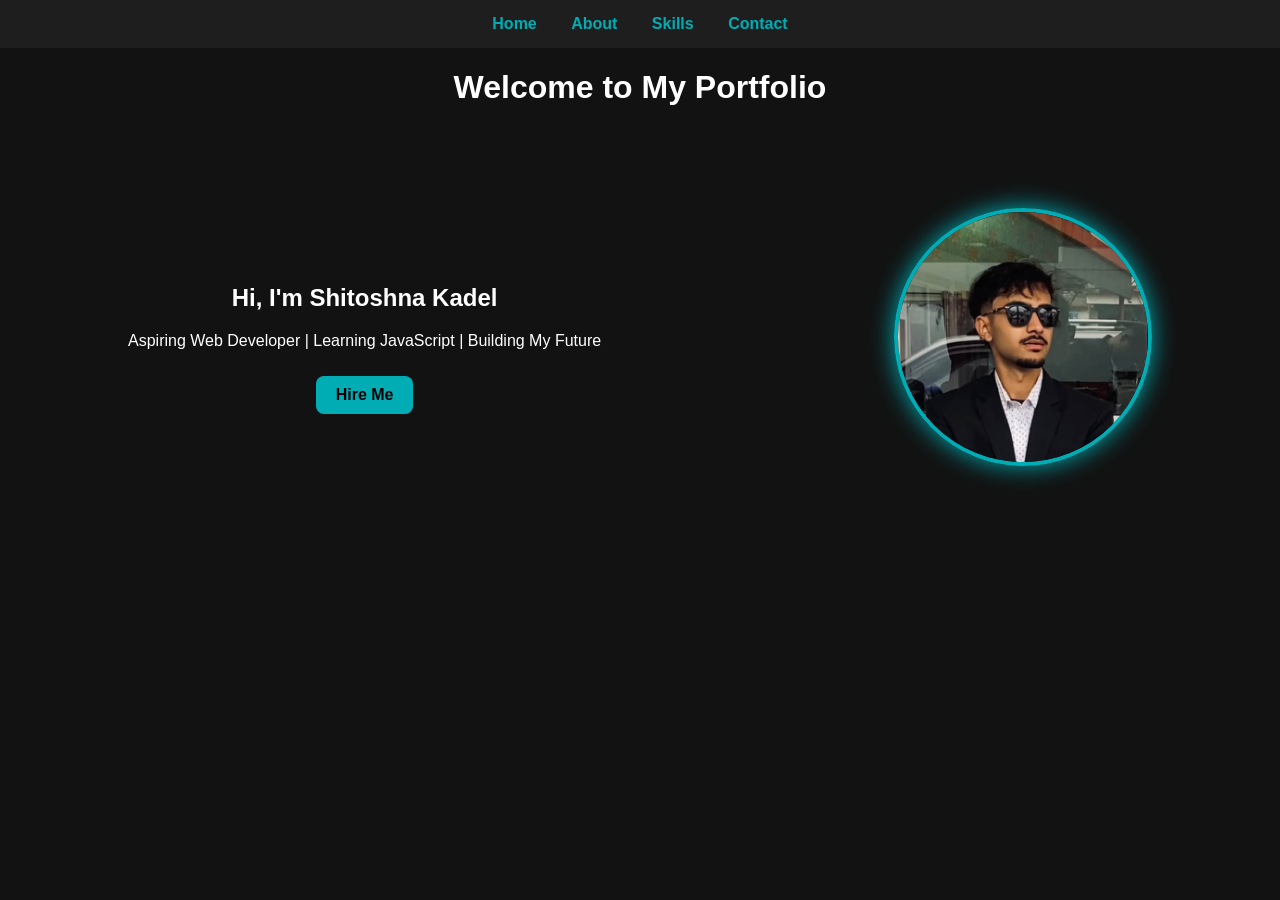
<file: index.html>
<!DOCTYPE html>
<html>
<head>
    <title>Home</title>
    <link rel="stylesheet" href="style.css">
</head>
<body>

<nav>
    <a href="index.html">Home</a>
    <a href="about.html">About</a>
    <a href="skills.html">Skills</a>
    <a href="contact.html">Contact</a>
    
</nav>

<h1>Welcome to My Portfolio</h1>
<section class="hero">
    <div class="hero-text">
        <h1>Hi, I'm <span>Shitoshna Kadel</span></h1>
        <p>Aspiring Web Developer | Learning JavaScript | Building My Future</p>
        <a href="contact.html" class="btn">Hire Me</a>
    </div>

    <div class="hero-image">
        <img src="my2.jpg" alt="Shitoshna">
    </div>
</section>


</section>
</body>
</html>
</file>
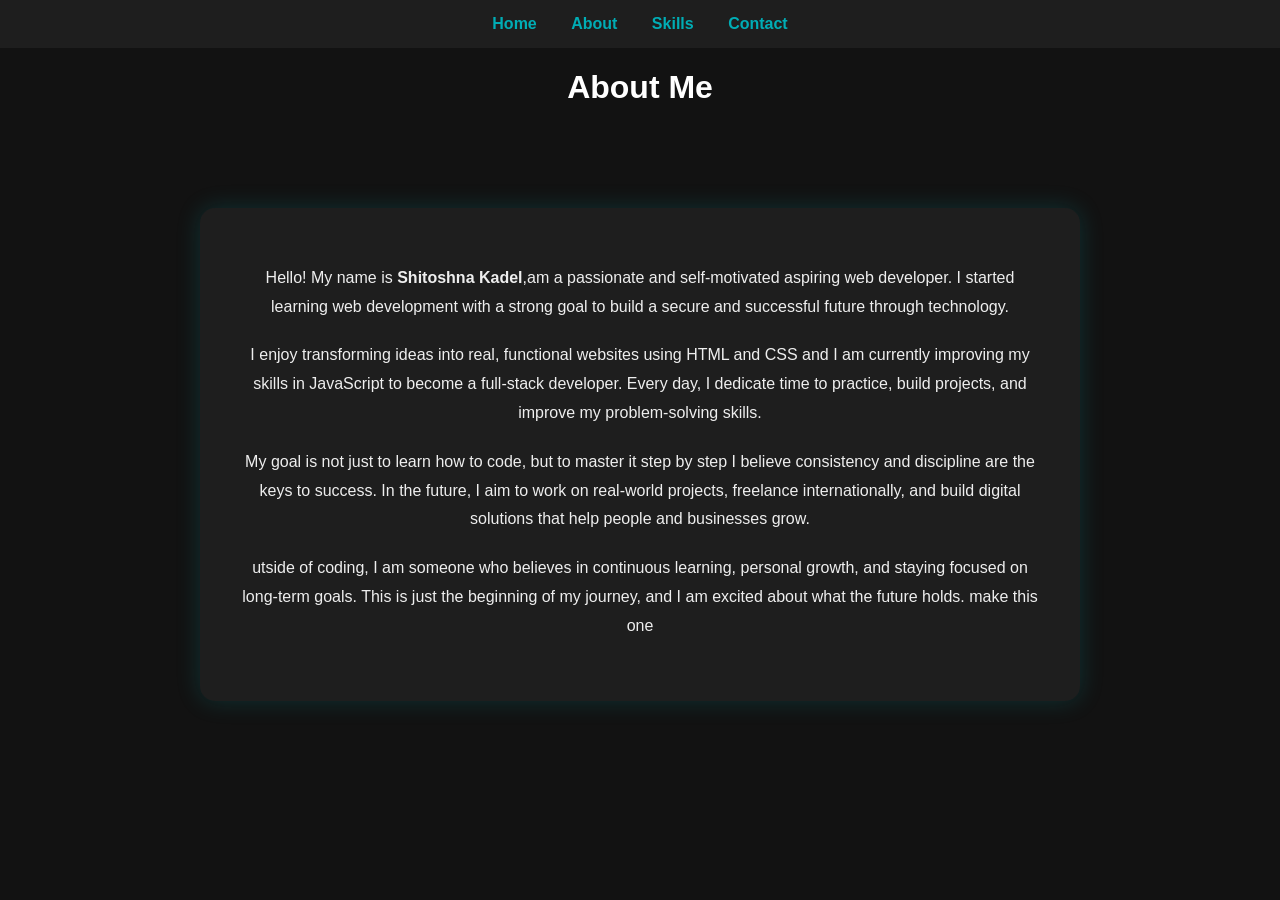
<file: about.html>
<!DOCTYPE html>
<html>
<head>
    <title>About Me</title>
    <link rel="stylesheet" href="style.css">
</head>
<body>

<nav>
    <a href="index.html">Home</a>
    <a href="about.html">About</a>
    <a href="skills.html">Skills</a>
    <a href="contact.html">Contact</a>
</nav>

<h1>About Me</h1>
<section class="about-section">
    <div class="about-card">
        
        <p>
        Hello! My name is <strong>Shitoshna Kadel</strong>,am a passionate and self-motivated aspiring web developer.
         I started learning web development with a strong goal  to build a secure and successful future through 
         technology.
        </p>

        <p>
        I enjoy transforming ideas into real, functional websites using HTML and CSS and I am currently
         improving my skills in JavaScript to become a full-stack developer. 
        Every day, I dedicate time to practice, build projects, and improve my problem-solving skills.
        </p>

        <p>
        My goal is not just to learn how to code, but to master it step by step I believe consistency and discipline are the keys to success. In the future, I aim to work on 
        real-world projects, freelance internationally, and build digital solutions that help people and businesses grow.
        </p>

        <p>
        utside of coding, I am someone who believes in continuous learning, personal growth, and staying focused on long-term goals.
         This is just the beginning of my journey, and I am excited about what the future holds. make this one
        </p>

    </div>
</section>

</body>
</html>
</file>
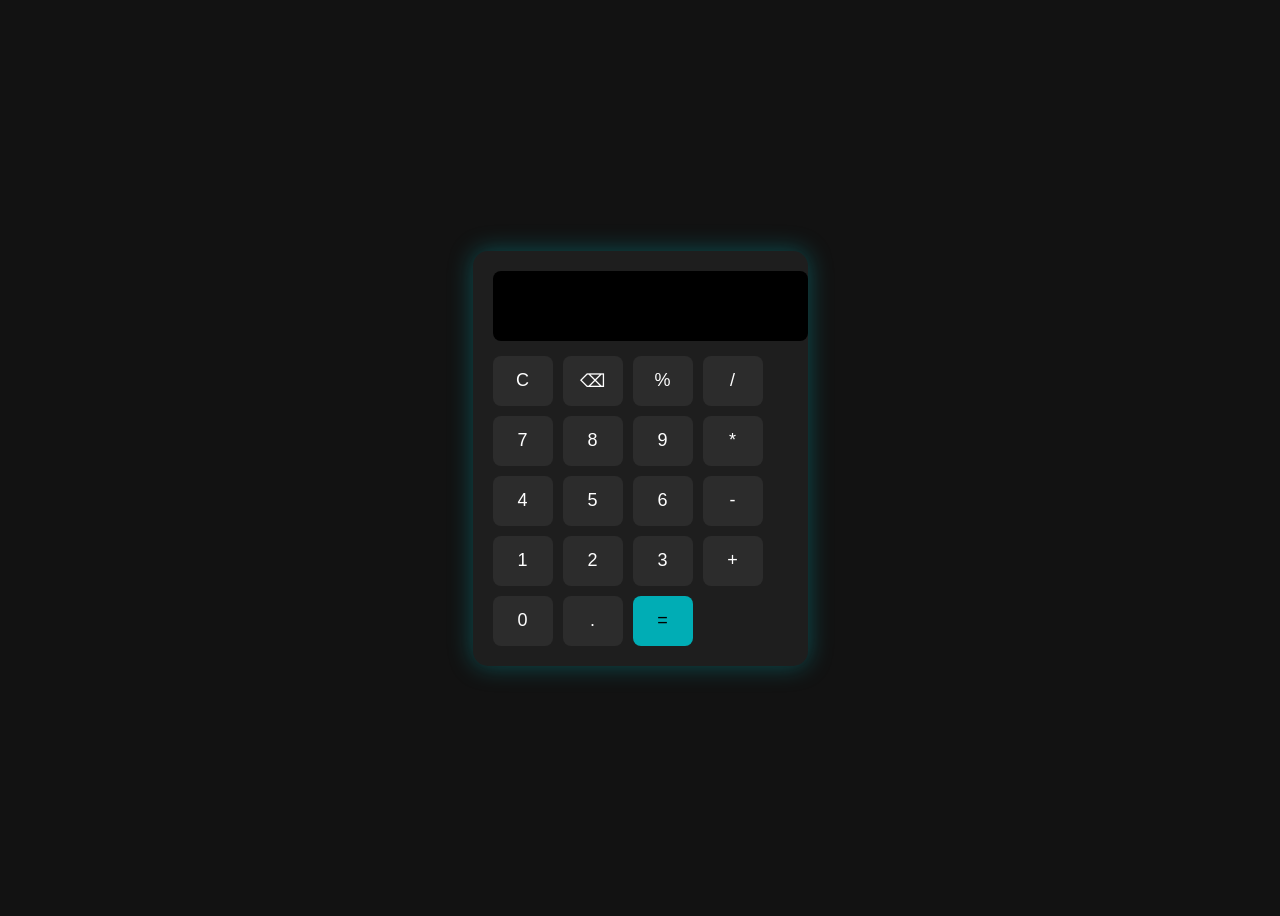
<file: calculator.html>
<!DOCTYPE html>
<html>
<head>
    <title>Simple Calculator</title>
    <style>

        body {
            background: #121212;
            display: flex;
            justify-content: center;
            align-items: center;
            height: 100vh;
            font-family: Arial, sans-serif;
        }

        .calculator {
            background: #1E1E1E;
            padding: 20px;
            border-radius: 15px;
            box-shadow: 0 0 25px rgba(0, 173, 181, 0.4);
        }

        #display {
            width: 100%;
            height: 50px;
            margin-bottom: 15px;
            font-size: 22px;
            text-align: right;
            padding: 10px;
            border: none;
            border-radius: 8px;
            background: #000;
            color: #00ADB5;
        }

        .buttons {
            display: grid;
            grid-template-columns: repeat(4, 60px);
            gap: 10px;
        }

        button {
            height: 50px;
            font-size: 18px;
            border: none;
            border-radius: 8px;
            background: #2C2C2C;
            color: white;
            cursor: pointer;
            transition: 0.2s;
        }

        button:hover {
            background: #00ADB5;
            color: black;
        }

        .equal {
            background: #00ADB5;
            color: black;
        }

    </style>
</head>
<body>

<div class="calculator">
    <input type="text" id="display" disabled>

    <div class="buttons">
        <button onclick="clearDisplay()">C</button>
        <button onclick="deleteLast()">⌫</button>
        <button onclick="append('%')">%</button>
        <button onclick="append('/')">/</button>

        <button onclick="append('7')">7</button>
        <button onclick="append('8')">8</button>
        <button onclick="append('9')">9</button>
        <button onclick="append('*')">*</button>

        <button onclick="append('4')">4</button>
        <button onclick="append('5')">5</button>
        <button onclick="append('6')">6</button>
        <button onclick="append('-')">-</button>

        <button onclick="append('1')">1</button>
        <button onclick="append('2')">2</button>
        <button onclick="append('3')">3</button>
        <button onclick="append('+')">+</button>

        <button onclick="append('0')">0</button>
        <button onclick="append('.')">.</button>
        <button class="equal" onclick="calculate()">=</button>
    </div>
</div>

<script>

function append(value) {
    document.getElementById("display").value += value;
}

function clearDisplay() {
    document.getElementById("display").value = "";
}

function deleteLast() {
    let current = document.getElementById("display").value;
    document.getElementById("display").value = current.slice(0, -1);
}

function calculate() {
    try {
        document.getElementById("display").value = eval(document.getElementById("display").value);
    } catch {
        alert("Invalid Expression");
    }
}

</script>

</body>
</html>
</file>
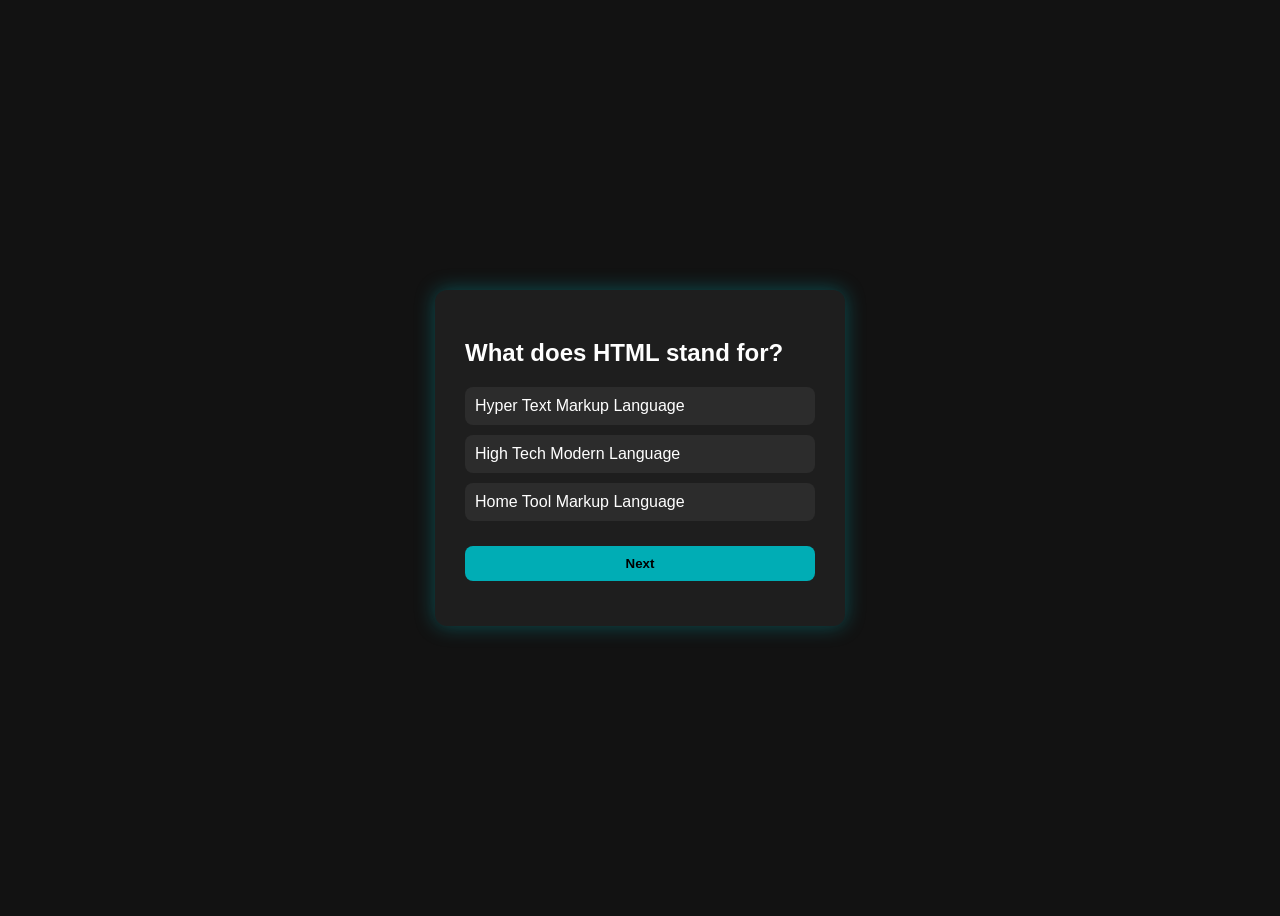
<file: quiz.html>
<!DOCTYPE html>
<html>
<head>
    <title>Quiz App</title>
    <style>
        body {
            background: #121212;
            font-family: Arial, sans-serif;
            display: flex;
            justify-content: center;
            align-items: center;
            height: 100vh;
            color: white;
        }

        .quiz-container {
            background: #1E1E1E;
            padding: 30px;
            border-radius: 12px;
            width: 350px;
            box-shadow: 0 0 20px rgba(0, 173, 181, 0.4);
        }

        h2 {
            margin-bottom: 20px;
        }

        .option {
            display: block;
            margin: 10px 0;
            padding: 10px;
            background: #2C2C2C;
            border-radius: 8px;
            cursor: pointer;
            transition: 0.2s;
        }

        .option:hover {
            background: #00ADB5;
            color: black;
        }

        button {
            margin-top: 15px;
            padding: 10px;
            width: 100%;
            border: none;
            border-radius: 8px;
            background: #00ADB5;
            color: black;
            font-weight: bold;
            cursor: pointer;
        }

        #result {
            margin-top: 15px;
            font-weight: bold;
            text-align: center;
        }
    </style>
</head>
<body>

<div class="quiz-container">
    <h2 id="question">Question text</h2>

    <div id="options"></div>

    <button onclick="nextQuestion()">Next</button>

    <div id="result"></div>
</div>

<script>

const quizData = [
    {
        question: "What does HTML stand for?",
        options: ["Hyper Text Markup Language", "High Tech Modern Language", "Home Tool Markup Language"],
        answer: 0
    },
    {
        question: "Which language is used for styling?",
        options: ["HTML", "CSS", "Python"],
        answer: 1
    },
    {
        question: "Which language adds interactivity?",
        options: ["CSS", "JavaScript", "C++"],
        answer: 1
    }
];

let currentQuestion = 0;
let score = 0;
let selected = null;

function loadQuestion() {
    document.getElementById("question").innerText = quizData[currentQuestion].question;

    const optionsDiv = document.getElementById("options");
    optionsDiv.innerHTML = "";

    quizData[currentQuestion].options.forEach((option, index) => {
        const div = document.createElement("div");
        div.classList.add("option");
        div.innerText = option;
        div.onclick = () => selectOption(index);
        optionsDiv.appendChild(div);
    });
}

function selectOption(index) {
    selected = index;

    const options = document.getElementById("options").children;

    for (let i = 0; i < options.length; i++) {
        options[i].classList.remove("selected");
    }

    options[index].classList.add("selected");
}

function nextQuestion() {
    if (selected === quizData[currentQuestion].answer) {
        score++;
    }

    selected = null;
    currentQuestion++;

    if (currentQuestion < quizData.length) {
        loadQuestion();
    } else {
        document.querySelector(".quiz-container").innerHTML =
            "<h2>Your Score: " + score + "/" + quizData.length + "</h2>";
    }
}

loadQuestion();

</script>

</body>
</html>
</file>
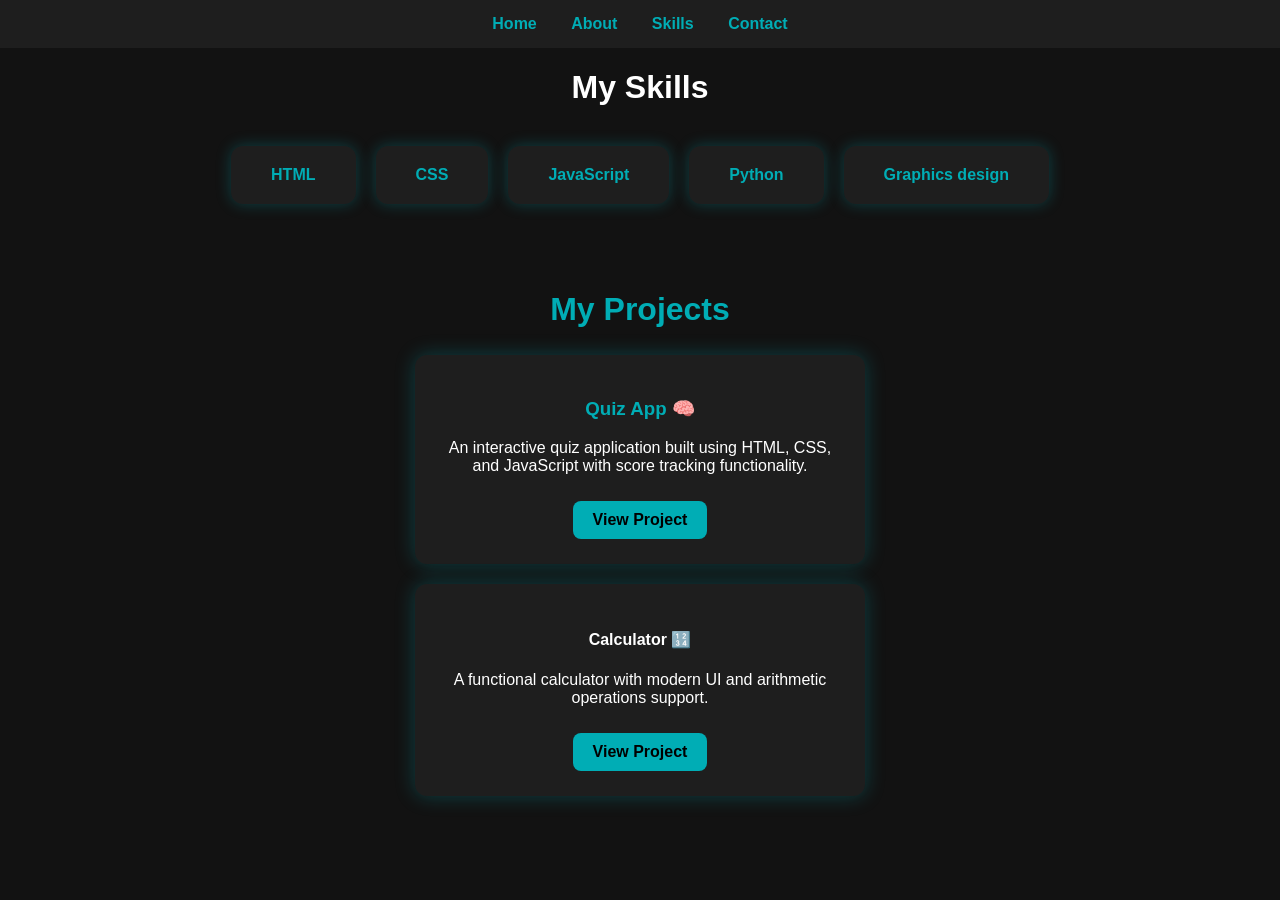
<file: skills.html>
<!DOCTYPE html>
<html>
<head>
    <title>My Skills</title>
    <link rel="stylesheet" href="style.css">
</head>
<body>

<nav>
    <a href="index.html">Home</a>
    <a href="about.html">About</a>
    <a href="skills.html">Skills</a>
    <a href="contact.html">Contact</a>
</nav>

<h1>My Skills</h1>

<div class="skills-container">
    <div class="skill-box">HTML</div>
    <div class="skill-box">CSS</div>
    <div class="skill-box">JavaScript</div>
    <div class="skill-box">Python</div>
    <div class="skill-box">Graphics design</div>
</div>

<section class="projects">
    <h2>My Projects</h2>

    <div class="project-card">
        <h3>Quiz App 🧠</h3>
        <p>An interactive quiz application built using HTML, CSS, and JavaScript with score tracking functionality.</p>
        <a href="quiz.html" target="_blank" class="btn">View Project</a>
    </div>

    <div class="project-card">
        <h4>Calculator 🔢</h4>
        <p>A functional calculator with modern UI and arithmetic operations support.</p>
        <a href="calculator.html" target="_blank" class="btn">View Project</a>
    </div>
</section>


</body>
</html>
</file>
<file: style.css>
body {
    margin: 0;
    font-family: Arial, sans-serif;
    background: #121212;
    color: white;
    text-align: center;
}

nav {
    background: #1E1E1E;
    padding: 15px;
}

nav a {
    color: #00ADB5;
    text-decoration: none;
    margin: 0 15px;
    font-weight: bold;
}

nav a:hover {
    color: white;
}
.skills-container {
    display: flex;
    justify-content: center;
    gap: 20px;
    margin-top: 40px;
    flex-wrap: wrap;
}

.skill-box {
    background: #1E1E1E;
    padding: 20px 40px;
    border-radius: 12px;
    font-weight: bold;
    color: #00ADB5;
    box-shadow: 0 0 15px rgba(0, 173, 181, 0.3);
    transition: 0.3s;
}

.skill-box:hover {
    transform: scale(1.1);
    background: #00ADB5;
    color: black;
}
.hero {
    display: flex;
    justify-content: space-between;
    align-items: center;
    padding: 80px 10%;
}

.hero-text {
    max-width: 500px;
}

.hero-image img {
    width: 250px;
    height: 250px;
    object-fit: cover;
    border-radius: 50%;
    border: 4px solid #00ADB5;
    box-shadow: 0 0 25px #00ADB5;
    transition: 0.3s ease;
}

.hero-image img:hover {
    box-shadow: 0 0 40px #00ADB5;
    transform: scale(1.05);
}
h2{
    color: #00ADB5;
    font-size: xx-large;
}
.about-section {
    display: flex;
    justify-content: center;
    padding: 80px 20px;
    background: #121212;
}

.about-card {
    max-width: 800px;
    background: #1E1E1E;
    padding: 40px;
    border-radius: 15px;
    box-shadow: 0 0 25px rgba(0, 173, 181, 0.2);
    transition: 0.3s ease;
}

.about-card:hover {
    box-shadow: 0 0 40px rgba(0, 173, 181, 0.4);
}

.about-card h2 {
    color: #00ADB5;
    margin-bottom: 20px;
    font-size: 28px;
    text-align: center;
}

.about-card p {
    color: #EEEEEE;
    line-height: 1.8;
    margin-bottom: 20px;
    font-size: 16px;
}
h5{
    color: #00ADB5;
    font-size: xx-large;
}
.projects {
    padding: 60px 20px;
    text-align: center;
}

.project-card {
    background: #1E1E1E;
    padding: 30px;
    border-radius: 12px;
    max-width: 400px;
    margin: 20px auto;
    box-shadow: 0 0 20px rgba(0, 173, 181, 0.3);
}

.project-card h3 {
    color: #00ADB5;
}

.btn {
    display: inline-block;
    margin-top: 15px;
    padding: 10px 20px;
    background: #00ADB5;
    color: black;
    text-decoration: none;
    border-radius: 8px;
}
.projects {
    padding: 60px 20px;
    text-align: center;
}

.project-card {
    background: #1E1E1E;
    padding: 25px;
    border-radius: 12px;
    margin: 20px auto;
    max-width: 400px;
    box-shadow: 0 0 20px rgba(0, 173, 181, 0.3);
    transition: 0.3s;
}

.project-card:hover {
    transform: translateY(-5px);
}

.project-card h3 {
    color: #00ADB5;
}

.btn {
    display: inline-block;
    margin-top: 10px;
    padding: 10px 20px;
    background: #00ADB5;
    color: black;
    text-decoration: none;
    border-radius: 8px;
    font-weight: bold;
}
.option.selected {
    background: #00ADB5;
    color: black;
    position: relative;
}

.option.selected::after {
    content: "✔";
    position: absolute;
    right: 10px;
    font-weight: bold;
}
</file>
